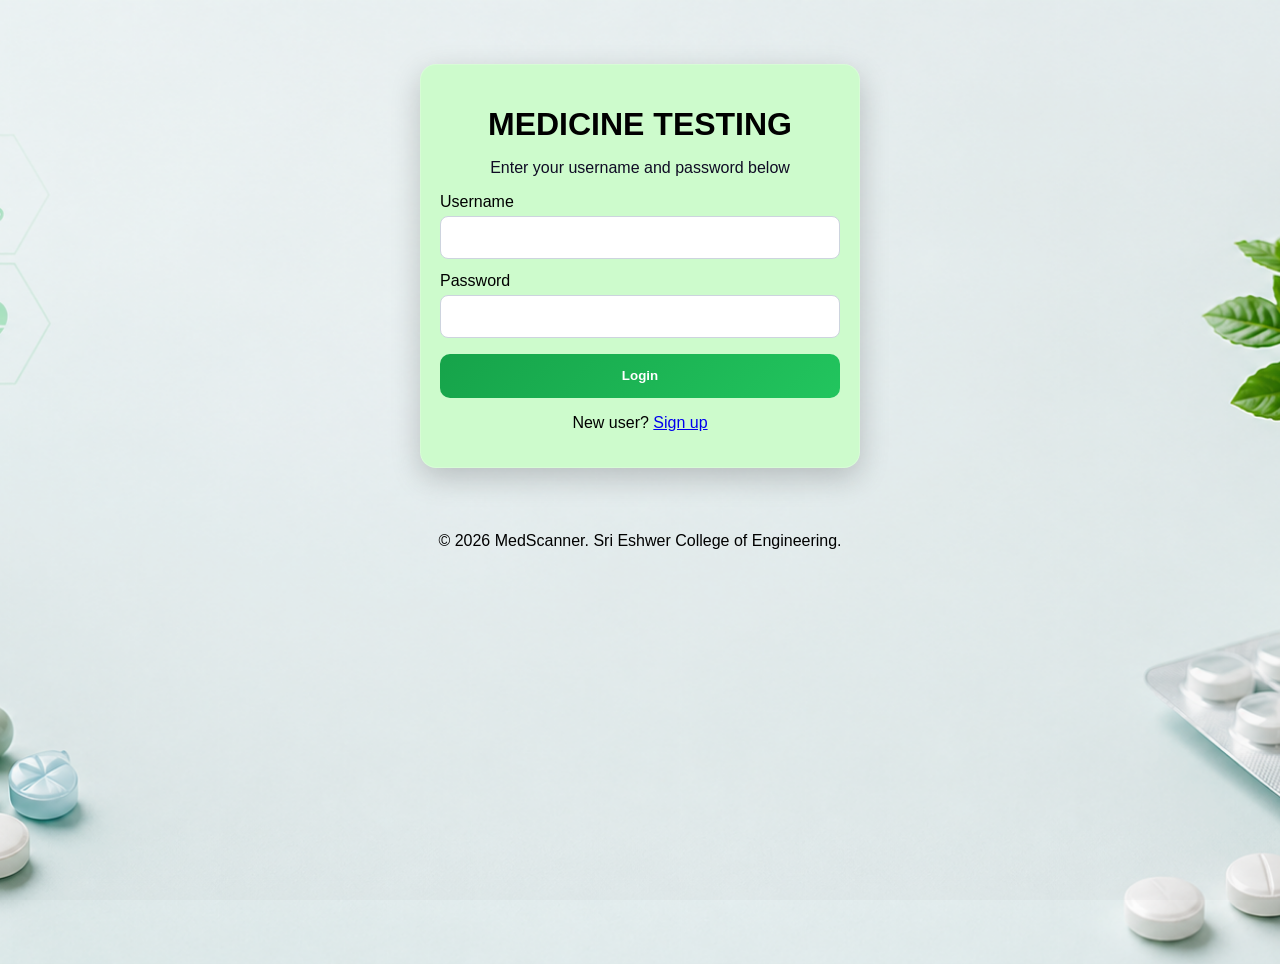
<file: templates/login.html>
<!DOCTYPE html>
<html lang="en">
<head>
    <meta charset="UTF-8">
    <meta name="viewport" content="width=device-width,initial-scale=1">
    <title>Login | Medicine Scanner</title>
    <link rel="stylesheet" href="/static/style.css">
</head>
<body class="login-page">
    <main class="card center">
        <h1>MEDICINE TESTING </h1>
       <center><h8>Enter your username and password below</h8></center>
        <div id="error" class="error"></div>
        <form id="loginForm">
            <label>Username</label>
            <input type="text" name="username" required>
            <label>Password</label>
            <input type="password" name="password" required>
            <button type="submit">Login</button>
        </form>
       <center><p>New user? <a href="/signup">Sign up</a></p></center>
    </main>

    <script>
        const form = document.getElementById('loginForm');
        form.addEventListener('submit', async (e) => {
            e.preventDefault();
            const data = {
                username: form.username.value.trim(),
                password: form.password.value
            };
            const response = await fetch('/login', {
                method: 'POST',
                headers:{'Content-Type':'application/json'},
                body: JSON.stringify(data)
            });
            const result = await response.json();
            if (result.status === 'success') {
                window.location.href = '/';
            } else {
                document.getElementById('error').textContent = result.message || 'Login failed';
            }
        });
    </script>
   <footer class="footer"><center>
  © 2026 MedScanner. Sri Eshwer College of Engineering.
</footer></center>
</body>
</html>
</file>
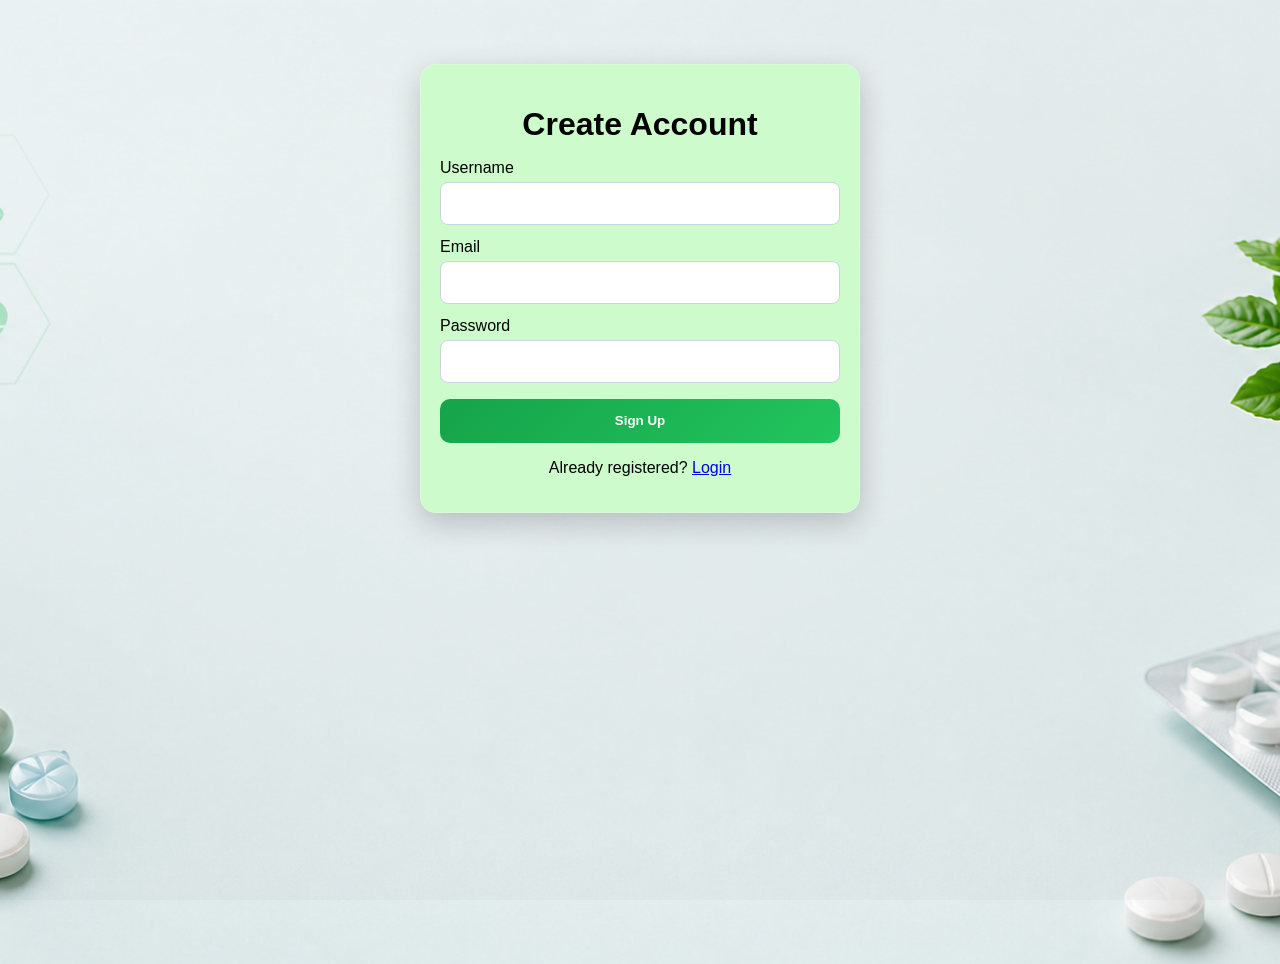
<file: templates/signup.html>
<!DOCTYPE html>
<html lang="en">
<head>
    <meta charset="UTF-8">
    <meta name="viewport" content="width=device-width,initial-scale=1">
    <title>Signup | Medicine Scanner</title>
    <link rel="stylesheet" href="/static/style.css">
</head>
<body class="login-page">
    <main class="card center">
        <h1>Create Account</h1>
        <div id="error" class="error"></div>
        <form id="signupForm">
            <label>Username</label>
            <input type="text" name="username" required>
            <label>Email</label>
            <input type="email" name="email" required>
            <label>Password</label>
            <input type="password" name="password" required>
            <button type="submit">Sign Up</button>
        </form>
      <center><p>Already registered? <a href="/login">Login</a></p></center>
    </main>

    <script>
        const form = document.getElementById('signupForm');
        form.addEventListener('submit', async (e) => {
            e.preventDefault();
            const data = {
                username: form.username.value.trim(),
                email: form.email.value.trim(),
                password: form.password.value
            };
            const response = await fetch('/signup', {
                method: 'POST',
                headers:{'Content-Type':'application/json'},
                body: JSON.stringify(data)
            });
            const result = await response.json();
            if (result.status === 'success') {
                window.location.href = '/login';
            } else {
                document.getElementById('error').textContent = result.message || 'Signup failed';
            }
        });
    </script>
</body>
</html>
</file>
<file: static/style.css>
body { font-family: Arial, sans-serif; margin: 0; background:#f7f8fc; color:#000000; }

.login-page {
    background-image: url('/static/image1/image-1777140203782.png');
    background-size: cover;
    background-position: center;
    background-repeat: no-repeat;
    min-height: 100vh;
    
}

.dashboard-page {
    background: url('/static/image1/image-1777140203782.png');

    background-size: cover;
    background-position: center;
    background-repeat: no-repeat;

    min-height: 100vh;
}

/* Optional - local fallback if remote unavailable */
.login-page::before {
    content: '';
    position: fixed;
    inset: 0;
    background: rgba(0, 0, 0, 0.02);
    pointer-events: none;
}


.center { max-width:400px; margin:4rem auto; padding:2rem; background:rgba(255,255,255,0.92); border-radius:8px; box-shadow:0 8px 20px rgba(0,0,0,0.15); }
.card h1 { text-align:center; margin-bottom:1rem; }
label { display:block; margin-top:0.8rem; }
input { width:100%; padding:0.8rem 0.9rem; margin-top:0.35rem; border:1px solid #cdd4de; border-radius:8px; box-sizing:border-box;input {
    background: rgba(255,255,255,0.9);
    border: none;
    border-radius: 10px;
    padding: 0.8rem;
} }
button {
    margin-top: 1rem;
    width: 100%;
    padding: 0.9rem;
    border: none;
    border-radius: 10px;
    
    background: linear-gradient(135deg, #16a34a, #22c55e);
    color: #fff;
    font-weight: 700;
    
    cursor: pointer;
    transition: all 0.3s ease;
}

/* Hover effect */
button:hover {
    transform: translateY(-3px);
    box-shadow: 0 10px 25px rgba(34,197,94,0.4);
}

/* Click effect */
button:active {
    transform: scale(0.96);
}
.error { color:#c00; margin-top:1rem; }

.form-group { margin-bottom: 0.95rem; }
.form-group label { display: block; font-size: 0.9rem; color: #555; margin-bottom: 0.3rem; }

.muted { color: #667088; font-size: 0.9rem; margin: 0.5rem 0 1rem; }

.btn-primary { background:#0077ff; color:#fff; border-radius:8px; padding:0.85rem 1rem; width:100%; font-weight:700; }
.btn-primary:hover { background:#51ff00; }

.add-medicine-card { max-width: 560px; margin: 0 auto; }
header {
    max-width: 1200px;   /* width குறைச்சது */
    margin: 20px auto;   /* center align */
    
    background: linear-gradient(
        135deg,
        rgb(16, 72, 15),
        rgb(43, 71, 23)
    );

    backdrop-filter: blur(10px);
    -webkit-backdrop-filter: blur(10px);

    border-radius: 15px; /* smooth edges */
    padding: 1rem 2rem;

    display: flex;
    justify-content: space-between;
    align-items: center;
}
header h1 {
    font-size: 28px;
    font-weight: 700;
    
    color: #ffffff;
    
    text-shadow: 0 2px 10px rgba(0,0,0,0.3); /* glow effect */
}
/* Brand container */
.brand h1 {
    font-size: 30px;
    font-weight: 800;
    letter-spacing: 1px;

    /* Gradient text */
    background: linear-gradient(90deg, #d9f99d, #bbf7d0);
    -webkit-background-clip: text;
    -webkit-text-fill-color: transparent;

    margin: 0;
}

/* Subtitle */
.brand p {
    font-size: 13px;
    color: rgba(255,255,255,0.75);
    margin-top: 3px;
    letter-spacing: 0.5px;
}

/* Welcome text */
.welcome-text {
   font-weight: bold ;
    color: #bbf7d0;
font-size: 20px;
    padding: 6px 10px;
    border-radius: 8px;
    text-transform: uppercase;

    backdrop-filter: blur(6px);
    margin-right: 10px;
}

/* Logo (+ icon) */
.brand-mark {
    font-size: 42px;
    font-weight: bold;
    color: #bbf7d0;

    padding: 6px 10px;
    border-radius: 8px;

    backdrop-filter: blur(6px);
}

#logoutBtn {
    background: transparent;
    color: #fff;
    border: 2px solid #fff;
    padding: 0.6rem 1.5rem;
    font-size: 1rem;
    font-weight: 700;
    border-radius: 8px;
    cursor: pointer;
    transition: all 0.4s ease;
    position: relative;
    width:auto;
}

#logoutBtn:hover {
    background: #fff;
    color: #007bffca;
    transform: translateY(-2px);
    box-shadow: 0 6px 16px rgba(0,0,0,0.2);
}

#logoutBtn:active {
    transform: translateY(0);
}

.main-content{padding:1.5rem;}
.section { display:none; }
.section.active { display:block; }
#sectionScan .card {
    backdrop-filter: none;
    -webkit-backdrop-filter: none;
}
.card {
    background:  #cdfbcc;
    backdrop-filter: blur(12px);
    -webkit-backdrop-filter: blur(9px);

    border-radius: 16px;
    border: 1px solid rgba(255,255,255,0.2);

    padding: 1.2rem;
    box-shadow: 0 10px 30px rgba(0,0,0,0.2);
}
.block{background:transparent;padding:0;border:none;box-shadow:none;}
.full{grid-column:1/-1;}
ul{list-style:none;padding:0;}
li{padding:.65rem; border-bottom:1px solid #eee;}
.del { background:#ff0019; color:#fff; border:none; padding:0.3rem 0.6rem; border-radius:4px; cursor:pointer; margin-left:1rem; }
.del:hover { opacity:0.8; }
 .card h8 {color: #0f0b24;}
#scanner-container {
    display: none;
    flex-direction: column;
    align-items: center;
    justify-content: center;
    gap: 0.75rem;
    margin: 1rem auto;
    max-width: 680px;
}

#scanner-container.active {
    display: flex;
}

#reader {
    width: 100%;
    max-width: 640px;
    border-radius: 12px;
    overflow: hidden;
    background: #000;
}

#scanner-video { width:100%; max-width:640px; border-radius:8px; }

.tabs {
    display: flex;
    margin-bottom: 1.5rem;
    border-bottom: 1px solid #e5e7eb;
}

.tab {
    background: none;
    border: none;
    padding: 0.75rem 1.5rem;
    cursor: pointer;
    font-size: 1rem;
    font-weight: 600;
    color: #666;
    border-bottom: 2px solid transparent;
    transition: all 0.3s ease;
}

.tab.active {
    color: #22c55e;
    border-bottom: 3px solid #22c55e;
}

.tab:hover {
    color: #16a34a;
}
.block{background:transparent;padding:0;border:none;box-shadow:none;}
.full{grid-column:1/-1;}
ul{list-style:none;padding:0;}
li{padding:.65rem; border-bottom:1px solid #eee;}
.del { background:#fa0000; color:#fff; border:none; padding:0.3rem 0.6rem; border-radius:4px; cursor:pointer; margin-left:1rem; }
.del:hover { opacity:0.8; }
#scanner-video { width:100%; max-width:640px; border-radius:8px;display: flex;
  justify-content: center;   /* center horizontally */
  align-items: center;
  margin-top: 20px; }

@keyframes pulseFrame {
    0% { transform: translate(-50%, -50%) scale(1); opacity: 1; }
    50% { transform: translate(-50%, -50%) scale(1.05); opacity: 0.7; }
    100% { transform: translate(-50%, -50%) scale(1); opacity: 1; }
}

#reader::before {
    content: "";
    position: absolute;

    width: 60%;
    height: 60%;

    top: 50%;
    left: 50%;
    transform: translate(-50%, -50%);

    border: 2px solid #22c55e;
    border-radius: 14px;

    animation: pulseFrame 2s infinite;
}
.result-card {
    display: none;
    margin-top: 1rem;
    background: #ffffff;
    border: 1px solid #e5e7eb;
    box-shadow: 0 8px 24px rgba(0,0,0,0.08);
    border-radius: 12px;
    padding: 1rem 1.25rem;
}
.result-status {
    display: inline-flex;
    align-items: center;
    gap: 0.5rem;
    padding: 0.35rem 0.65rem;
    border-radius: 999px;
    font-weight: 700;
    font-size: 0.9rem;
    margin-bottom: 0.85rem;
}
.result-status.valid {
    background: #e6ffed;
    color: #0f9246;
    border: 1px solid #7ec698;
}
.result-status.expired {
    background: #ffe8e8;
    color: #c40000;
    border: 1px solid #dc6464;
}
.result-name { margin: 0.25rem 0; font-size:1.2rem; font-weight:700; }
.result-expiry { margin: 0 0 0.25rem; color:#555; font-size:0.95rem; }

@media(max-width: 720px){.grid{grid-template-columns:1fr;}}

.medicines-grid {
    display: grid;
    grid-template-columns: repeat(auto-fill, minmax(300px, 1fr));
    gap: 1rem;
    margin-top: 1rem;
}

.medicine-card {
    background: #ffffff;
    border: 1px solid #e5e7eb;
    border-radius: 12px;
    box-shadow: 0 8px 20px rgba(0,0,0,0.08);
    padding: 1.25rem;
    position: relative;
}

.medicine-status {
    display: inline-flex;
    align-items: center;
    gap: 0.5rem;
    padding: 0.35rem 0.65rem;
    border-radius: 999px;
    font-weight: 700;
    font-size: 0.85rem;
    margin-bottom: 0.75rem;
}

.medicine-status.valid {
    background: #e6ffed;
    color: #0f9246;
    border: 1px solid #7ec698;
}

.medicine-status.expired {
    background: #ffe8e8;
    color: #c40000;
    border: 1px solid #dc6464;
}

.medicine-name {
    margin: 0 0 0.5rem 0;
    font-size: 1.1rem;
    font-weight: 700;
    color: #222;
}

.medicine-barcode, .medicine-expiry, .medicine-use {
    margin: 0.25rem 0;
    color: #555;
    font-size: 0.9rem;
}

.medicine-card .del {
    position: absolute;
    bottom: 1rem;
    right: 1rem;
    background: #dc3545;
    color: #fff;
    border: none;
    padding: 0.5rem 1rem;
    border-radius: 6px;
    cursor:pointer;
    font-size: 0.85rem;
    z-index: 10;width: auto;
}

.medicine-card .del:hover {
    opacity: 0.8;
}

.medicine-card.empty {
    text-align: center;
    background: #f2f7ff;
    border: 1px dashed #a9c1ee;
    color: #264f9f;
    box-shadow: 0 0 0 rgba(0,0,0,0);
}

.medicine-card.empty h3 {
    margin: 0;
    font-size: 1.1rem;
}

.medicine-card.empty p {
    margin: 0.5rem 0 0;
    color: #4a6bbd;
}

.medicine-card.error {
    text-align: center;
    color: #c00;
    font-weight: 600;
}
</file>
